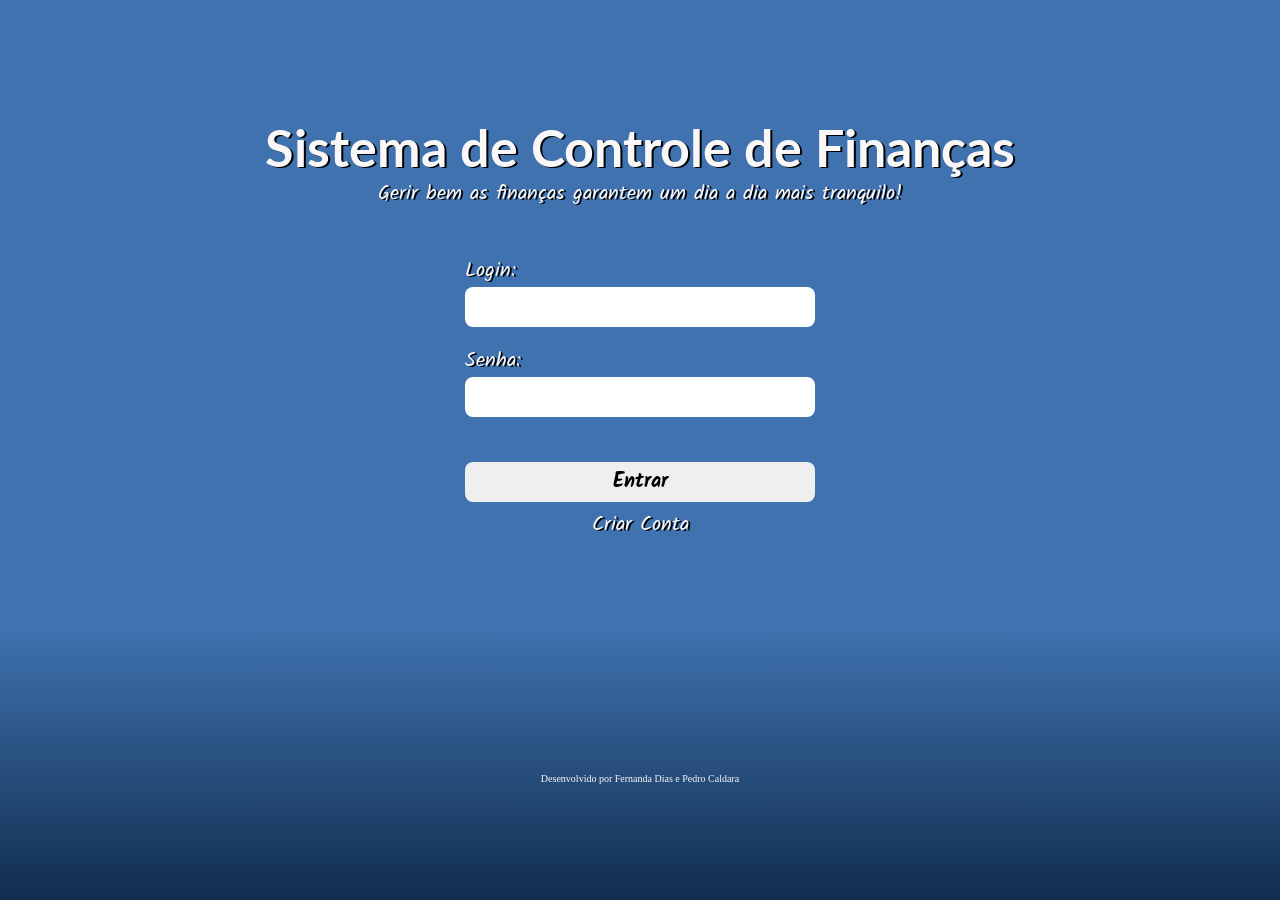
<file: html/index.html>
<!DOCTYPE html>
<html lang="pt-br">
<head>
  <meta charset="UTF-8">
  <meta name="viewport" content="width=device-width, initial-scale=1.0">
  <meta http-equiv="X-UA-Compatible" content="ie=edge">
  <title>Senhor Finanças</title>

  <link rel="shortcut icon" href="../assets/logo.jpg" type="image/x-svg">
  <link rel="stylesheet" href="../css/style.css">
  <script src="../JS/login.js" defer></script>
</head>
<body>
  <main>
    <h1>Sistema de Controle de Finanças</h1>
    <p>Gerir bem as finanças garantem um dia a dia mais tranquilo!</p>
    <form id="login-form" action="">
      <label for="login">Login:</label>
      <input id="login-input" type="email" nome="login">
      
      <label for="senha">Senha:</label>
      <input type="password" nome="senha" id="senha">
  
      <button form="login-form" id="entrar" type="submit">Entrar</button>
    </form>
    <a href="./cadastroNovoUsuario.html">Criar Conta</a>
  </main>
</body>

<footer>Desenvolvido por Fernanda Dias e Pedro Caldara</footer>
</html>
</file>
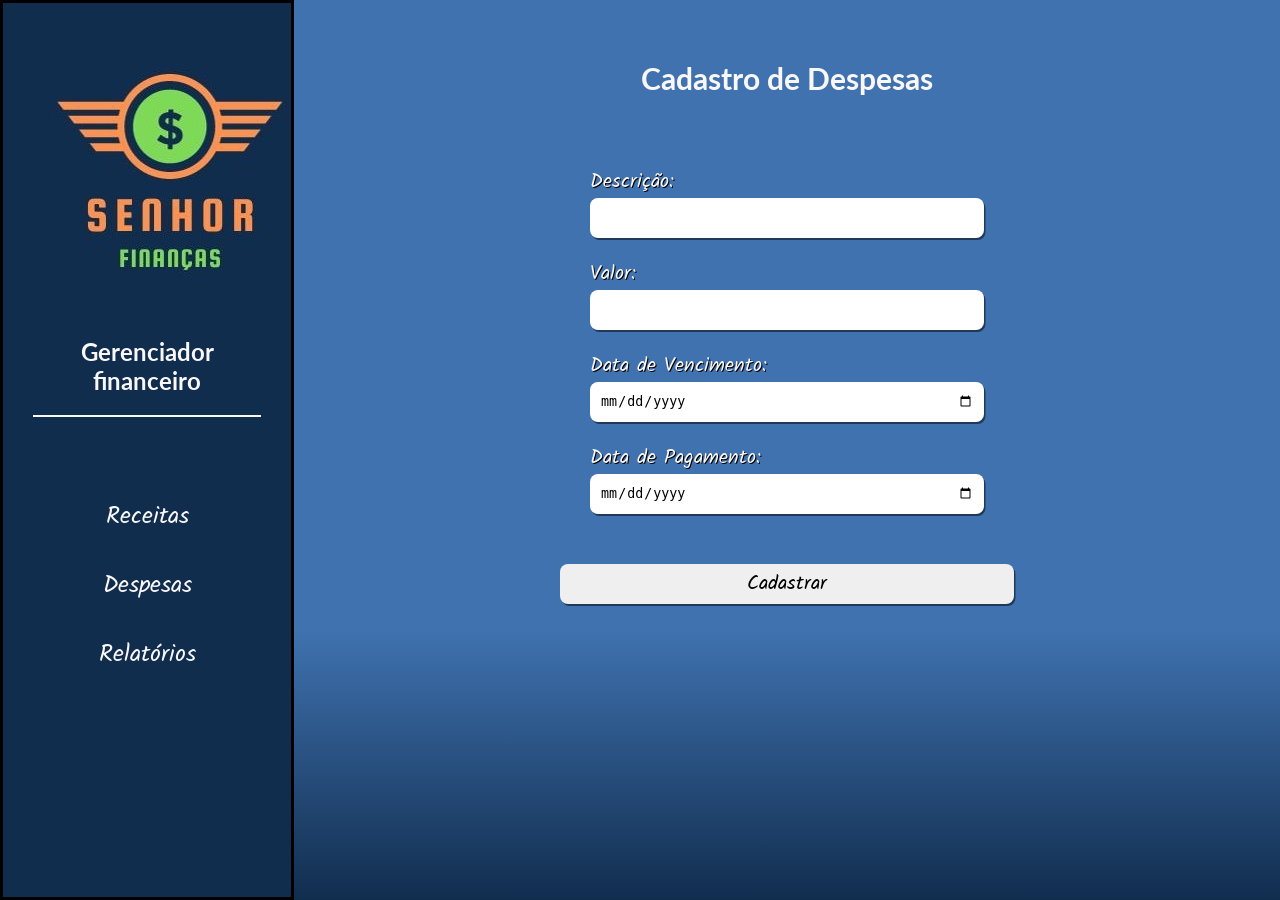
<file: html/cadastroDespesas.html>
<!DOCTYPE html>
<html lang="pt-br">
  <head>
    <meta charset="UTF-8">
    <meta name="viewport" content="width=device-width, initial-scale=1.0">
    <title>Senhor Finanças</title>
  
    <link rel="shortcut icon" href="/assets/logo.jpg" type="image/x-jpg">
    <link rel="stylesheet" href="/css/cadastroReceita.css">
    <script src="../JS/despesa.js" defer></script>
  </head>
  <body>
    <header>
      <a href="./telaInicial.html"><img src="/assets/logo.jpg" alt="logomarca senhor finanças"></a> 
      <h3>Gerenciador financeiro</h3>
      <hr>
      <div class="menu">
        <a href="/html/receitas.html">Receitas</a>
        <a href="/html/despesas.html">Despesas</a>
        <a href="/html/relatorios.html">Relatórios</a>
      </div>
    </header>
  
    <main>
      <h1>Cadastro de Despesas</h1>
    
      <form action="" id="cadastroDespesa">      
        <label for="descricao">Descrição:</label>
        <input type="text" id="descricao" minlength="3" required>
      
        <label for="valor">Valor:</label>
        <input type="number" name="" id="valor" step=".01" required>
        
        <label for="dataVencimento">Data de Vencimento:</label>
        <input type="date" name="dataVencimento" id="dataVencimento" required>

        <label for="dataPagamento">Data de Pagamento:</label>
        <input type="date" name="dataPagamento" id="dataPagamento">
      
      </form>
    
      <button type="submit" form="cadastroDespesa" id="cadastrar">Cadastrar</button>
    </main>
  
  </body>
</html>
</file>
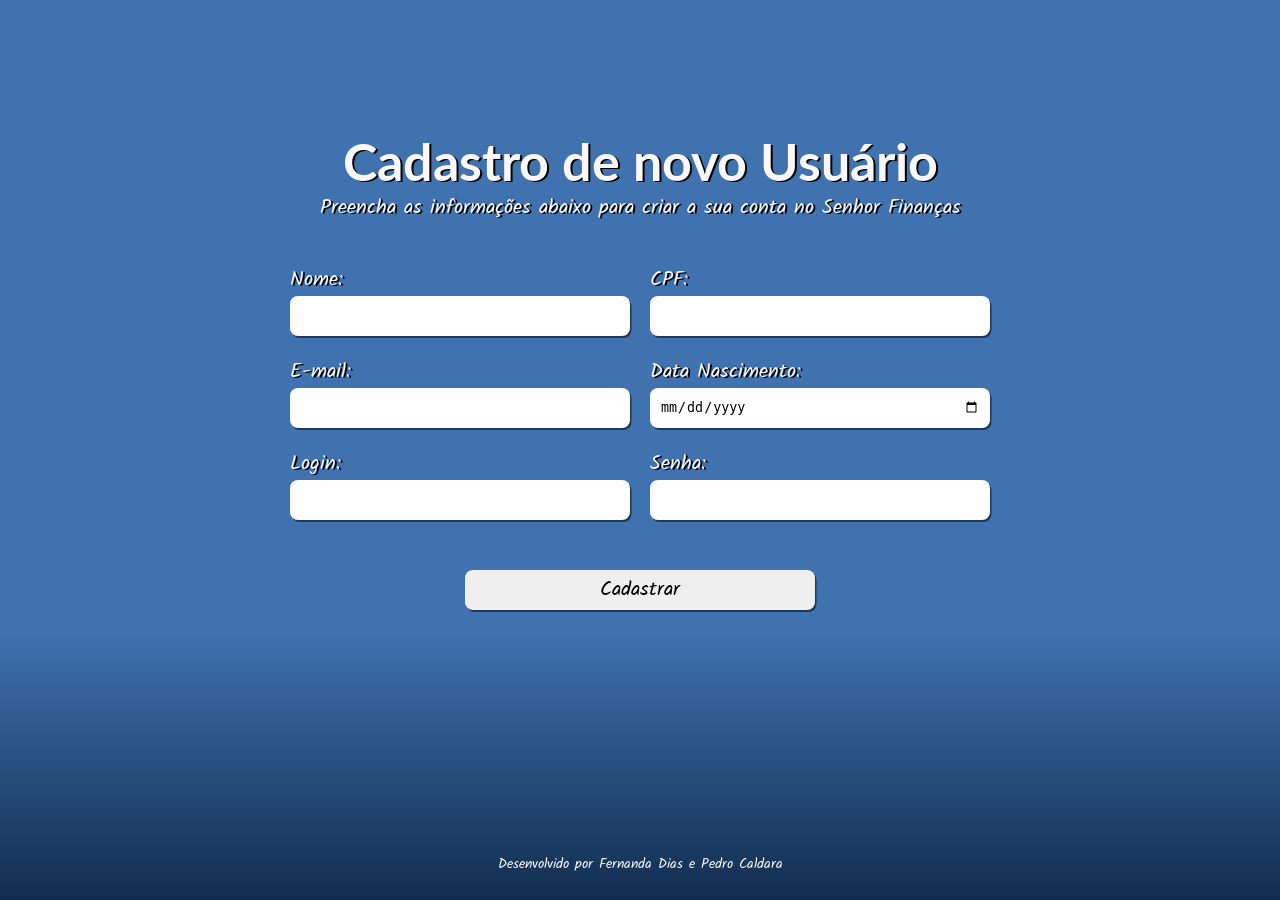
<file: html/cadastroNovoUsuario.html>
<!DOCTYPE html>
<html lang="pt-br">
<head>
  <meta charset="UTF-8">
  <meta name="viewport" content="width=device-width, initial-scale=1.0">
  <title>Senhor Finanças</title>

  <link rel="shortcut icon" href="../assets/logo.jpg" type="image/x-jpg">
  <link rel="stylesheet" href="../css/cadastroNovoUsuario.css" type="text/css">
  <script src="../JS/cadastroUsuario.js" defer></script>
</head>

<body>
  <main>
    <h1>Cadastro de novo Usuário</h1>

    <p>Preencha as informações abaixo para criar a sua conta no Senhor Finanças</p>

    <form action="" id="cadastroUsuario">
      <div class="colunaUm">
        <label for="nome">Nome:</label>
        <input type="text" id="nome" minlength="3" required>
  
        <label for="email">E-mail:</label>
        <input type="email" name="" id="email">
  
        <label for="login">Login:</label>
        <input type="text" id="login" minlength="3" required>
      </div>

      <div class="coluna2">
        <label for="cpf">CPF:</label>
        <input type="number" name="" id="cpf">
  
        <label for="nascimento">Data Nascimento:</label>
        <input type="date" name="" id="nascimento">
  
        <label for="senha">Senha:</label>
        <input type="password" name="" id="senha" minlength="3" required>
      </div>
    </form>

    <button type="submit" id="cadastrar" form="cadastroUsuario">Cadastrar</button>
  </main>

</body>

<footer>
  Desenvolvido por Fernanda Dias e Pedro Caldara
</footer>
</html>
</file>
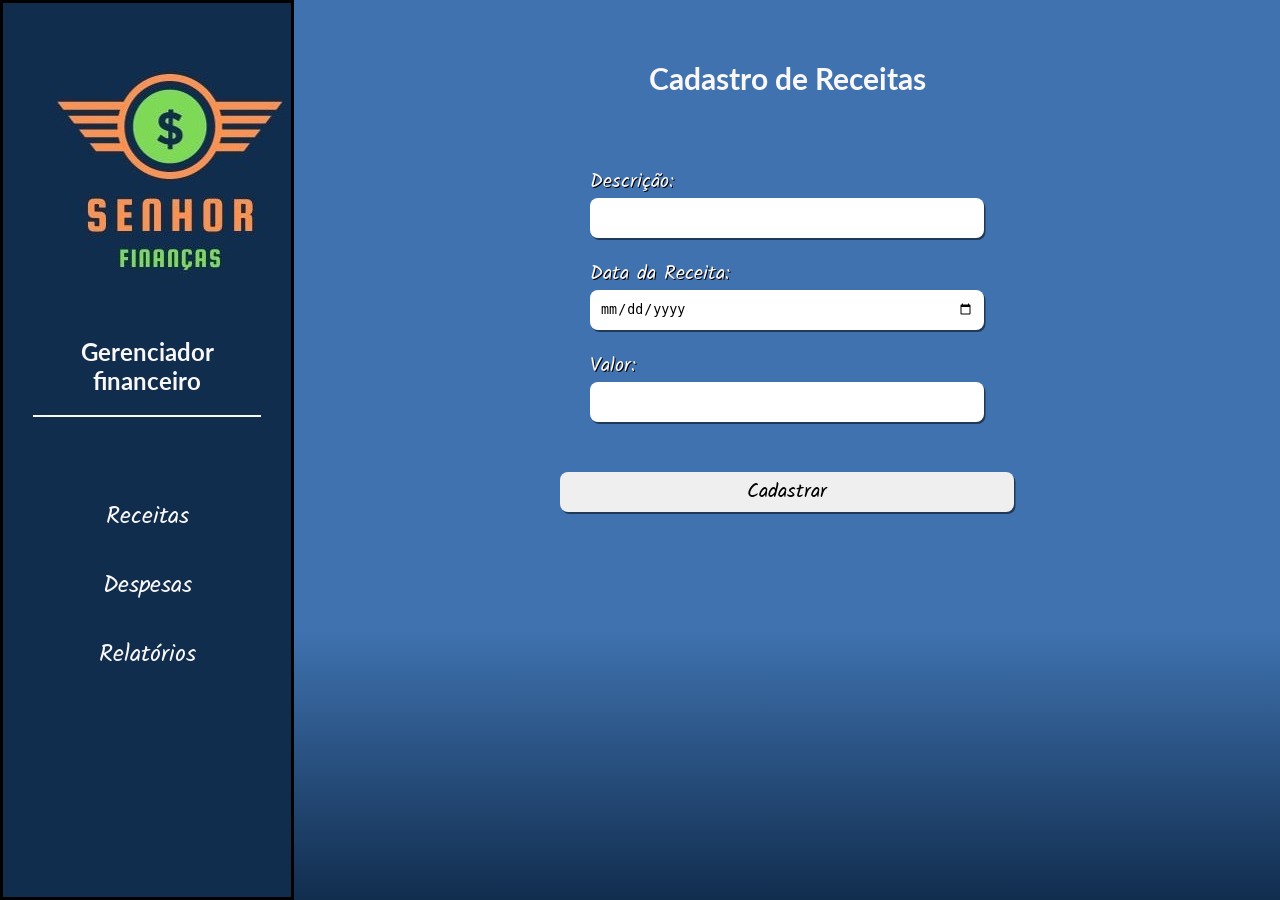
<file: html/cadastroReceita.html>
<!DOCTYPE html>
<html lang="pt-br">
  <head>
    <meta charset="UTF-8">
    <meta name="viewport" content="width=device-width, initial-scale=1.0">
    <title>Senhor Finanças</title>
  
    <link rel="shortcut icon" href="../assets/logo.jpg" type="image/x-jpg">
    <link rel="stylesheet" href="../css/cadastroReceita.css">
    <script src="../JS/editarReceita.js" defer></script>
  </head>
  <body>
    <header>
      <a href="./telaInicial.html"><img src="/assets/logo.jpg" alt="logomarca senhor finanças"></a> 
      <h3>Gerenciador financeiro</h3>
      <hr>
      <div class="menu">
        <a href="/html/receitas.html">Receitas</a>
        <a href="/html/despesas.html">Despesas</a>
        <a href="/html/relatorios.html">Relatórios</a>
      </div>
    </header>
  
    <main>
      <h1>Cadastro de Receitas</h1>
    
      <form action="" id="cadastroReceita">      
        <label for="descricao">Descrição:</label>
        <input type="text" name="descricao" id="descricao" minlength="3" required>
      
        <label for="dataReceita">Data da Receita:</label>
        <input type="date" name="dataReceita" id="dataReceita" required>
      
        <label for="valor">Valor:</label>
        <input type="number" name="valor" id="valor" step=".01" required>
      </form>
    
      <button type="submit" id="cadastrar" form="cadastroReceita">Cadastrar</button>
    </main>
  
  </body>
</html>
</file>
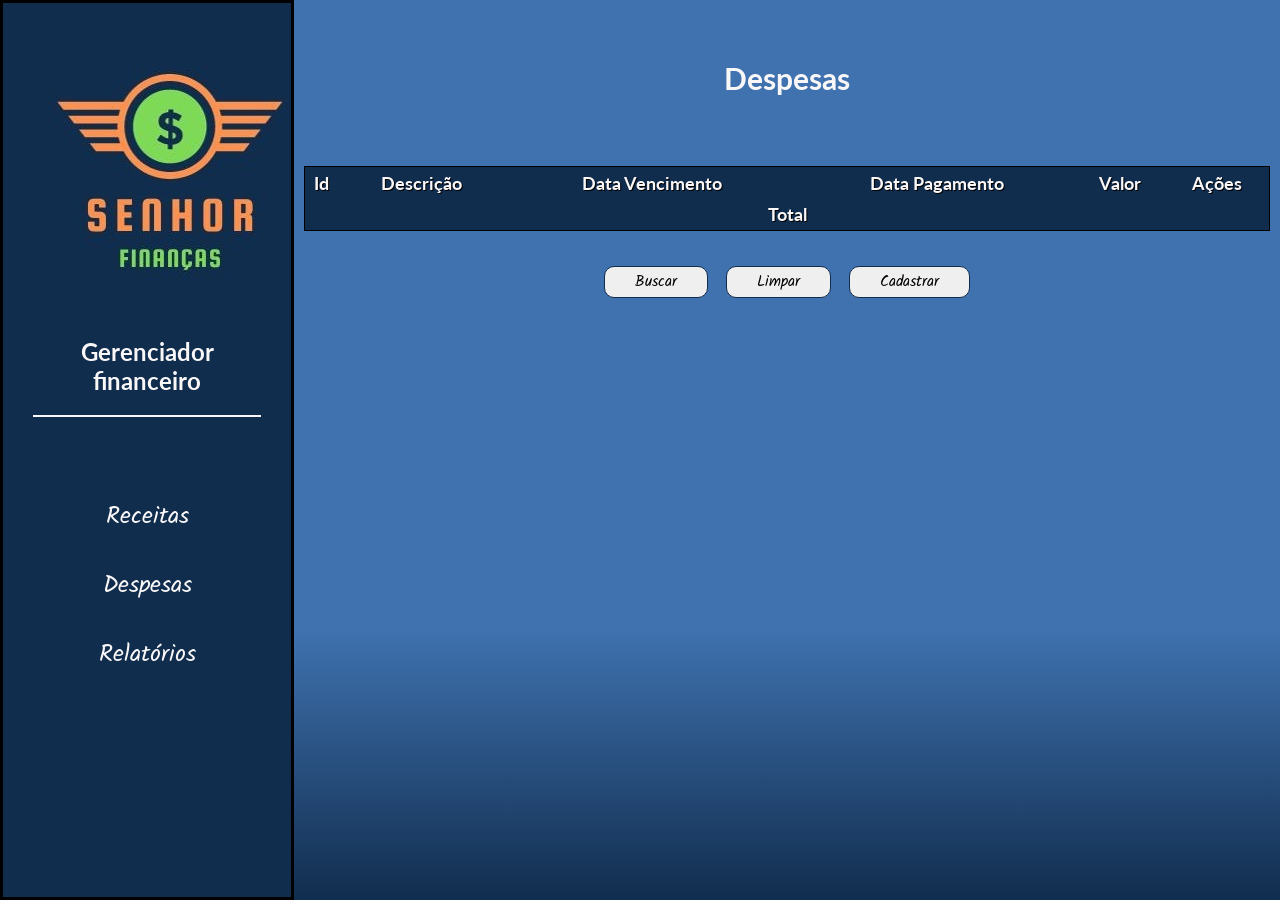
<file: html/despesas.html>
<!DOCTYPE html>
<html lang="pt.br">
<head>
  <meta charset="UTF-8">
  <meta name="viewport" content="width=device-width, initial-scale=1.0">
  <title>Senhor Finanças</title>

  <link rel="shortcut icon" href="/assets/logo.jpg" type="image/x-jpg">
  <link rel="stylesheet" href="/css/receitas.css">
  <script src="../JS/despesa.js" defer></script>
</head>
<body>
  <header>
    <a href="./telaInicial.html"><img src="/assets/logo.jpg" alt="logomarca senhor finanças"></a> 
    <h3>Gerenciador financeiro</h3>
    <hr>
    <div class="menu">
      <a href="/html/receitas.html">Receitas</a>
      <a href="/html/despesas.html">Despesas</a>
      <a href="/html/relatorios.html">Relatórios</a>
    </div>
  </header>

  <main>
    <h1>Despesas</h1>
    
    <table>
      <thead>
        <tr>
          <th>Id</th>
          <th>Descrição</th>
          <th>Data Vencimento</th>
          <th>Data Pagamento</th>
          <th>Valor</th>
          <th>Ações</th>
        </tr>
      </thead>

      <tbody>
       
      </tbody>

      <tfoot>
        <tr>
          <th colspan="6">Total</th>
        </tr>
      </tfoot>
    </table>

    <div class="acoes">
      <button class="buscar">Buscar</button>
      <button class="limpar">Limpar</button>
      <a href="/html/cadastroDespesas.html"><button class="cadastrar">Cadastrar</button></a>
    </div>
  </main>
</body>
</html>
</file>
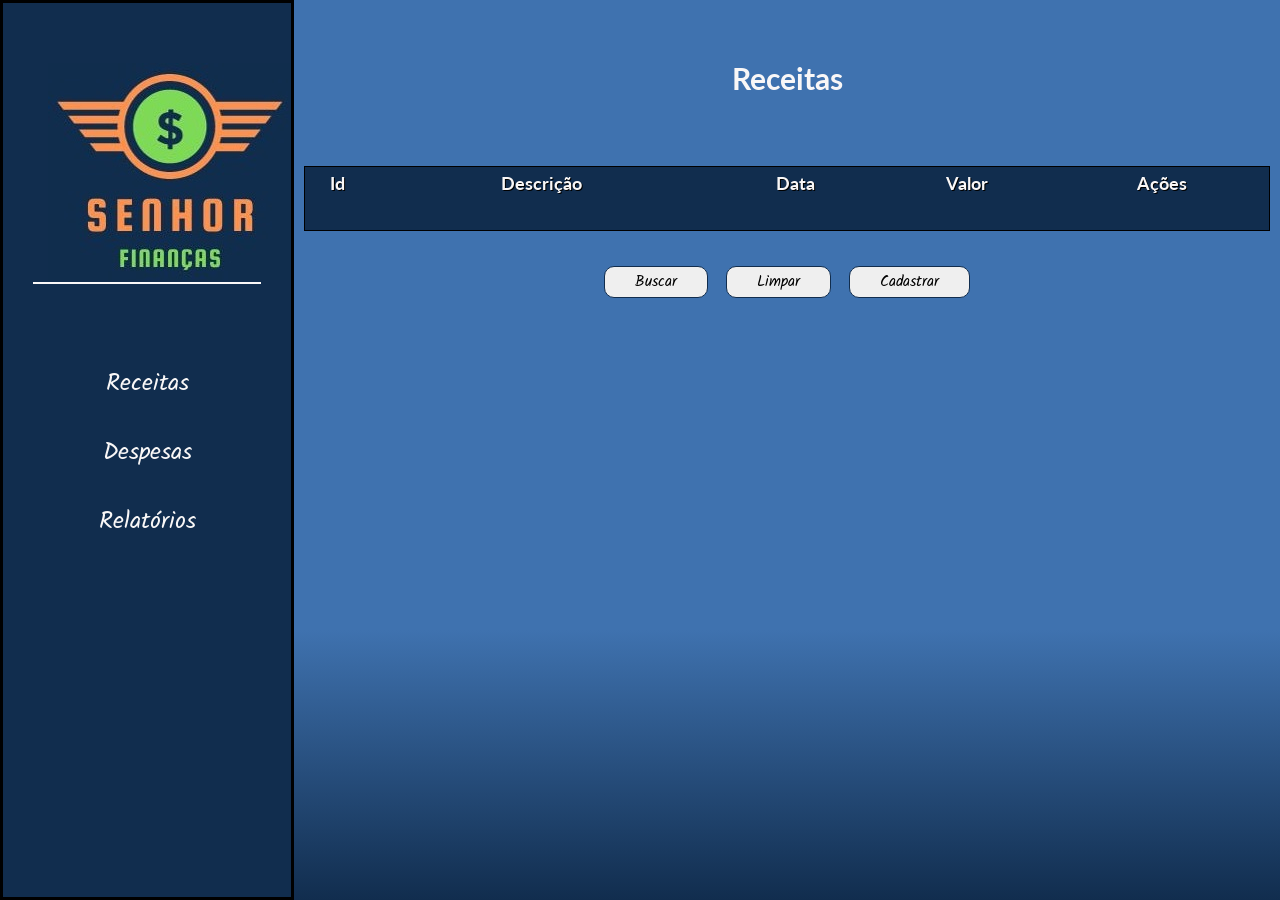
<file: html/receitas.html>
<!DOCTYPE html>
<html lang="pt.br">
<head>
  <meta charset="UTF-8">
  <meta name="viewport" content="width=device-width, initial-scale=1.0">
  <title>Senhor Finanças</title>

  <link rel="shortcut icon" href="/assets/logo.jpg" type="image/x-jpg">
  <link rel="stylesheet" href="/css/receitas.css">
  <script src="../JS/receita.js" defer></script>
</head>
<body>
  <header>
    <a href="./telaInicial.html"><img src="/assets/logo.jpg" alt="logomarca senhor finanças"></a> 
    <hr>
    <div class="menu">
      <a href="/html/receitas.html">Receitas</a>
        <a href="/html/despesas.html">Despesas</a>
      <a href="/html/relatorios.html">Relatórios</a>
    </div>
  </header>

  <main>
    <h1>Receitas</h1>
    
    <table>
      <thead>
        <tr>
          <th>Id</th>
          <th>Descrição</th>
          <th>Data</th>
          <th>Valor</th>
          <th>Ações</th>
        </tr>
      </thead>

      <tbody id="tbody">
        
      </tbody>

      <tfoot>
        <tr>
          <th id="total" colspan="5"></th>
        </tr>
      </tfoot>
    </table>

    <div class="acoes">
      <button class="buscar" onclick="buscarReceitas()">Buscar</button>
      <button class="limpar" onclick="limparTabela()">Limpar</button>
      <a href="/html/cadastroReceita.html"><button class="cadastrar" onclick="cadastrarReceita()">Cadastrar</button></a>      
    </div>
  </main>
</body>
</html>
</file>
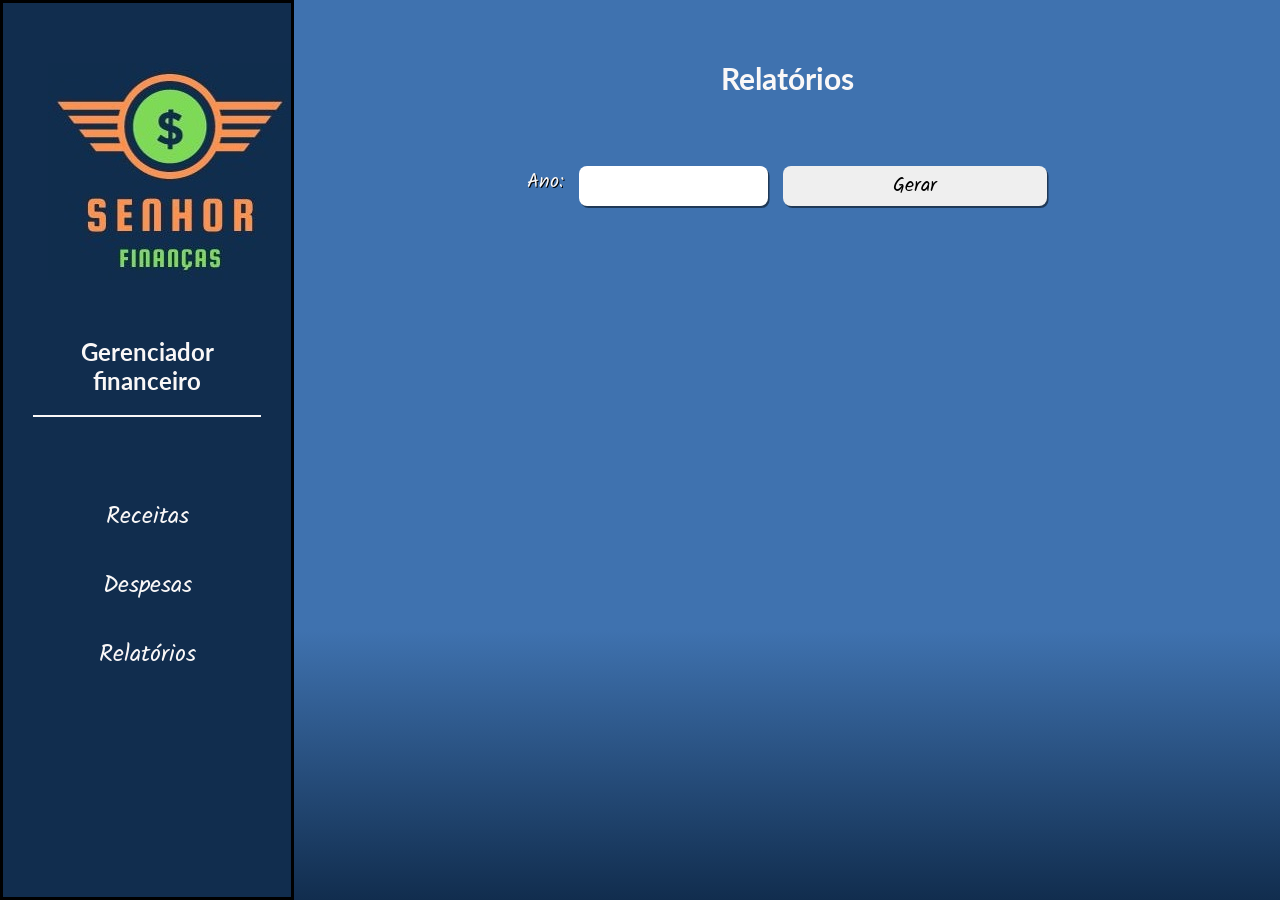
<file: html/relatorios.html>
<!DOCTYPE html>
<html lang="pt-br">
  <head>
    <meta charset="UTF-8">
    <meta name="viewport" content="width=device-width, initial-scale=1.0">
    <title>Senhor Finanças</title>
  
    <link rel="shortcut icon" href="/assets/logo.jpg" type="image/x-jpg">
    <link rel="stylesheet" href="/css/relatorios.css">
  </head>
  <body>
    <header>
      <a href="./telaInicial.html"><img src="/assets/logo.jpg" alt="logomarca senhor finanças"></a> 
      <h3>Gerenciador financeiro</h3>
      <hr>
      <div class="menu">
        <a href="/html/receitas.html">Receitas</a>
        <a href="/html/despesas.html">Despesas</a>
        <a href="/html/relatorios.html">Relatórios</a>
      </div>
    </header>
  
    <main>
      <h1>Relatórios</h1>
    
      <form action="" id="relatorios">      
        <label for="ano">Ano:</label>
        <input type="number" id="ano" minlength="4" required>
        <button type="submit" form="relatorios" class="gerar">Gerar</button>
      </form>
    
    </main>  
  </body>
</html>
</file>
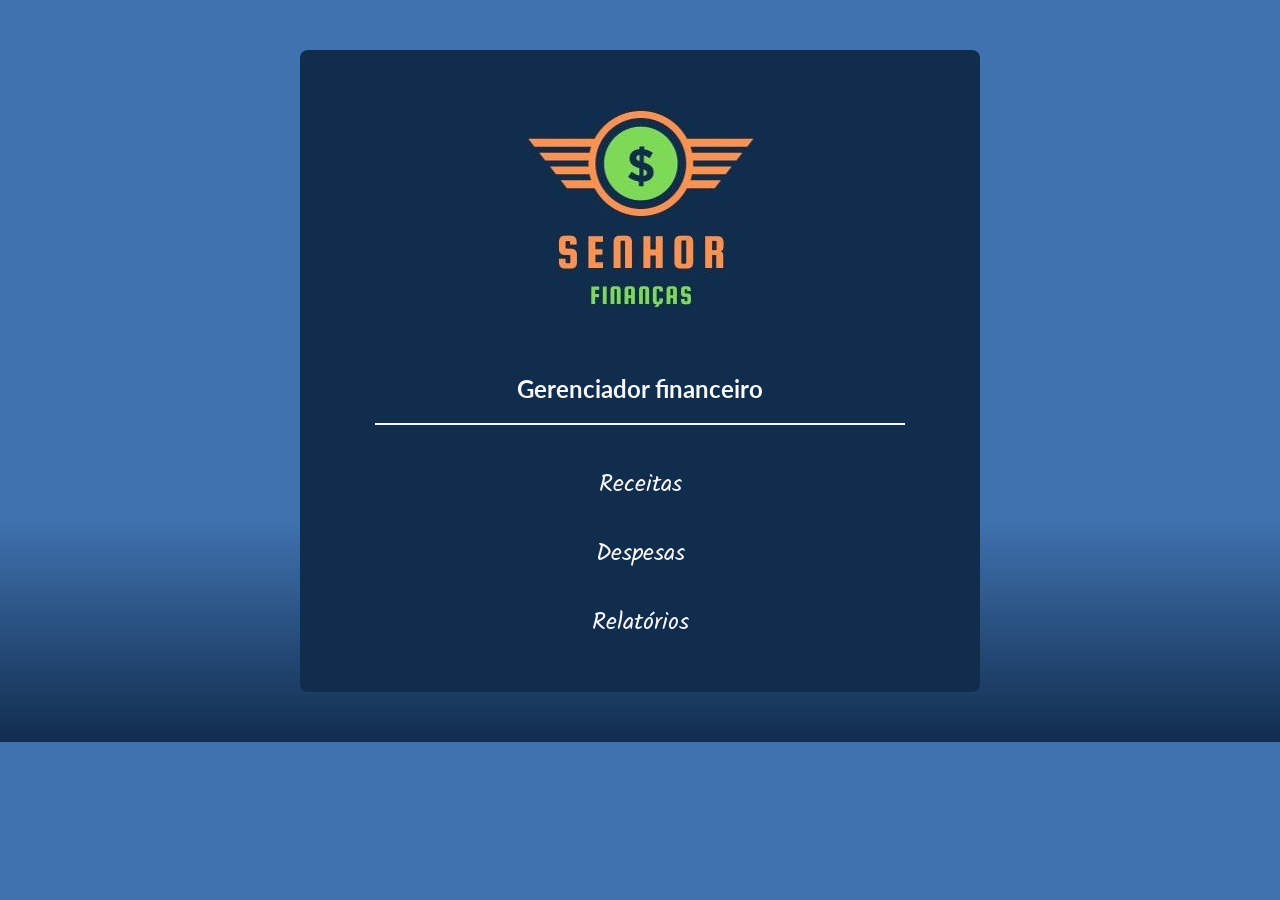
<file: html/telaInicial.html>
<!DOCTYPE html>
<html lang="pt-br">
  <head>
    <meta charset="UTF-8">
    <meta name="viewport" content="width=device-width, initial-scale=1.0">
    <title>Senhor Finanças</title>
  
    <link rel="shortcut icon" href="/assets/logo.jpg" type="image/x-jpg">
    <link rel="stylesheet" href="/css/telaInicial.css">
  </head>
  <body>
    <main>
      <img src="/assets/logo.jpg" alt="logomarca senhor finanças">
      <h3>Gerenciador financeiro</h3>
      <hr>
      <div class="menu">
        <a href="/html/receitas.html">Receitas</a>
        <a href="/html/despesas.html">Despesas</a>
        <a href="/html/relatorios.html">Relatórios</a>
      </div>
    </main>  
  </body>
</html>
</file>
<file: css/style.css>
@import url("https://fonts.googleapis.com/css2?family=Kalam&family=Lato:wght@700&display=swap");

*{
  padding: 0;
  margin: 0;
  box-sizing: border-box;
  -webkit-font-smoothing: antialiased;
  -moz-osx-font-smoothing: grayscale;
}

:root {
  font-size: 62.5%;
  background: var(--cor-fundo);

  --fonte-titulo: "Lato", sans-serif;
  --fonte-texto: "Kalam", cursive;
  
  --cor-principal: #112D4E;
  --cor-secundaria: #3F72AF;
  --cor-tercearia: #DBE2EF;
  --cor-fonte: #F9F7F7;
  --cor-preto: #000000;
  /* --cor-fundo: linear-gradient(290deg, var(--cor-principal) 0%, var(--cor-secundaria) 70%); */
  --cor-fundo: linear-gradient(to bottom, var(--cor-secundaria) 70%, var(--cor-principal));
}

body {
  width: 100%;
  height: 100vh;
  color: var(--cor-fonte);
  display: grid;
  place-items: center; /* se quiser deixar bem ao centro use place-content */
  text-align: center;
}

main {
  display: grid;
  
}

h1 {
  font-family: var(--fonte-titulo);
  font-size: 5.2rem;
}

p, label, button, a {
  font-family: var(--fonte-texto);
  font-size: 2rem;
}

h1, p, label, a {
  text-shadow: 2px 1px black;
}

form {
  display: grid;
  padding: 4.5rem 20rem .7rem;
}

label {
  text-align: left;
}

input, button {
  height: 4rem;
  border-radius: 8px;
  border: none;
}

#login-input {
  margin-bottom: 1.8rem;
}

#login-input, #senha {
  padding: 0 1rem;
}

button {
  margin-top: 4.5rem;
  font-weight: 600;
}

button:hover {
  animation: backGradient 1s forwards;
  scale: 1.02;
}

a {
  text-decoration: none;
  color: var(--cor-fonte);
}

@keyframes backGradient {
  0% {
    background: linear-gradient(110deg, #3F72AF 0%, #112D4E 100%);
  }
  
  5% {
    background: linear-gradient(126deg, #3F72AF 0%, #112D4E 100%);
  }

  10% {
    background: linear-gradient(148deg, #3F72AF 0%, #112D4E 100%);
  }

  15% {
    background: linear-gradient(163deg, #3F72AF 0%, #112D4E 100%);
  }

  20% {
    background: linear-gradient(180deg, #3F72AF 0%, #112D4E 100%);
  }

  25% {
    background: linear-gradient(198deg, #3F72AF 0%, #112D4E 100%);
  }

  30% {
    background: linear-gradient(211deg, #3F72AF 0%, #112D4E 100%);
  }

  35% {
    background: linear-gradient(235deg, #3F72AF 0%, #112D4E 100%);
  }

  40% {
    background: linear-gradient(266deg, #3F72AF 0%, #112D4E 100%);
  }

  45% {
    background: linear-gradient(289deg, #3F72AF 0%, #112D4E 100%);
  }

  50% {
    background: linear-gradient(311deg, #3F72AF 0%, #112D4E 100%);
  }

  55% {
    background: linear-gradient(333deg, #3F72AF 0%, #112D4E 100%);
  }

  60%{
    background: linear-gradient(354deg, #3F72AF 0%, #112D4E 100%);
  }

  65%{
    background: linear-gradient(5deg, #3F72AF 0%, #112D4E 100%);
  }

  70% {
    background: linear-gradient(19deg, #3F72AF 0%, #112D4E 100%);
  }

  80% {
    background: linear-gradient(33deg, #3F72AF 0%, #112D4E 100%);
  }

  90% {
    background: linear-gradient(68deg, #3F72AF 0%, #112D4E 100%);
  }

  95% {
    background: linear-gradient(90deg, #3F72AF 0%, #112D4E 100%);
  }

  100% {
    background: #173e6b;
  }
}
</file>
<file: css/cadastroReceita.css>
@import url("https://fonts.googleapis.com/css2?family=Kalam&family=Lato:wght@700&display=swap");

*{
  padding: 0;
  margin: 0;
  box-sizing: border-box;
  -webkit-font-smoothing: antialiased;
  -moz-osx-font-smoothing: grayscale;
}

:root {
  font-size: 62.5%;
  background: var(--cor-fundo);

  --fonte-titulo: "Lato", sans-serif;
  --fonte-texto: "Kalam", cursive;
  
  --cor-principal: #112D4E;
  --cor-secundaria: #3F72AF;
  --cor-tercearia: #DBE2EF;
  --cor-fonte: #F9F7F7;
  --cor-preto: #000000;
  /* --cor-fundo: linear-gradient(290deg, var(--cor-principal) 0%, var(--cor-secundaria) 70%); */
  --cor-fundo: linear-gradient(to bottom, var(--cor-secundaria) 70%, var(--cor-principal));
}

body {
  display: flex;
  height: 100vh;
}

header {
  height: 100vh;
  background: var(--cor-principal);
  text-align: center;
  padding-top: 6rem;
  border: 3px solid;
  width: 23vw;
}

header img, h3 {
  padding: 0 4.5rem;
}

h3 {
  font-family: var(--fonte-titulo);
  color: var(--cor-fonte);
  font-size: 2.4rem;
  margin: 5.5rem 0 2rem;
}

hr {
  border: 1.8px solid var(--cor-fonte);
  margin: 0 3rem 8rem;
}

.menu {
  display: grid;
  gap: 3rem;
}

.menu a {
  font-family: var(--fonte-texto);
  color: var(--cor-fonte);
  text-decoration: none;
  font-size: 2.4rem;
}

.menu a:hover {
  scale: 1.1;
  transition: .3s;
}

main {
  padding-top: 6rem;
  text-align: center;
  width: 77vw;
}

main h1 {
  font-family: var(--fonte-titulo);
  color: var(--cor-fonte);
  font-size: 3rem;
  margin-bottom: 7rem;
}

form {
  display: grid;
  padding: 0 30%;
}

label, button {
  font-family: var(--fonte-texto);
  font-size: 2rem;
}

label {
  color: var(--cor-fonte);
  text-shadow: 1px 1px black;
  text-align: left;
}

input {
  margin-bottom: 2rem;  
  padding: 0 1rem;
}

/* tira as setas do input tipo number */
input[type=number]::-webkit-inner-spin-button,
    input[type=number]::-webkit-outer-spin-button {
        -webkit-appearance: none;
        margin: 0;
}

input, button {
  height: 4rem;
  border-radius: 8px;
  border: none;
  box-shadow: 1.5px 2px rgba(0, 0, 0, 0.5);
}

button {
  margin-top: 4.5rem;
  font-weight: 500;
  width: 45.4rem;
  margin: 3rem auto 0;
}

button:hover {
  animation: backGradient 1s forwards;
  scale: 1.02;
}

  @keyframes backGradient {
    0% {
      background: linear-gradient(110deg, #3F72AF 0%, #112D4E 100%);
    }
    
    5% {
      background: linear-gradient(126deg, #3F72AF 0%, #112D4E 100%);
    }
  
    10% {
      background: linear-gradient(148deg, #3F72AF 0%, #112D4E 100%);
    }
  
    15% {
      background: linear-gradient(163deg, #3F72AF 0%, #112D4E 100%);
    }
  
    20% {
      background: linear-gradient(180deg, #3F72AF 0%, #112D4E 100%);
    }
  
    25% {
      background: linear-gradient(198deg, #3F72AF 0%, #112D4E 100%);
    }
  
    30% {
      background: linear-gradient(211deg, #3F72AF 0%, #112D4E 100%);
    }
  
    35% {
      background: linear-gradient(235deg, #3F72AF 0%, #112D4E 100%);
    }
  
    40% {
      background: linear-gradient(266deg, #3F72AF 0%, #112D4E 100%);
    }
  
    45% {
      background: linear-gradient(289deg, #3F72AF 0%, #112D4E 100%);
    }
  
    50% {
      background: linear-gradient(311deg, #3F72AF 0%, #112D4E 100%);
    }
  
    55% {
      background: linear-gradient(333deg, #3F72AF 0%, #112D4E 100%);
    }
  
    60%{
      background: linear-gradient(354deg, #3F72AF 0%, #112D4E 100%);
    }
  
    65%{
      background: linear-gradient(5deg, #3F72AF 0%, #112D4E 100%);
    }
  
    70% {
      background: linear-gradient(19deg, #3F72AF 0%, #112D4E 100%);
    }
  
    80% {
      background: linear-gradient(33deg, #3F72AF 0%, #112D4E 100%);
    }
  
    90% {
      background: linear-gradient(68deg, #3F72AF 0%, #112D4E 100%);
    }
  
    95% {
      background: linear-gradient(90deg, #3F72AF 0%, #112D4E 100%);
    }

    100% {
      background: #173e6b;
    }
  }
</file>
<file: css/cadastroNovoUsuario.css>
@import url("https://fonts.googleapis.com/css2?family=Kalam&family=Lato:wght@700&display=swap");

*{
  padding: 0;
  margin: 0;
  box-sizing: border-box;
  -webkit-font-smoothing: antialiased;
  -moz-osx-font-smoothing: grayscale;
}

:root {
  font-size: 62.5%;
  background: var(--cor-fundo);

  --fonte-titulo: "Lato", sans-serif;
  --fonte-texto: "Kalam", cursive;
  
  --cor-principal: #112D4E;
  --cor-secundaria: #3F72AF;
  --cor-tercearia: #DBE2EF;
  --cor-fonte: #F9F7F7;
  --cor-preto: #000000;
  /* --cor-fundo: linear-gradient(290deg, var(--cor-principal) 0%, var(--cor-secundaria) 70%); */
  --cor-fundo: linear-gradient(to bottom, var(--cor-secundaria) 70%, var(--cor-principal));
}

body {
  width: 100%;
  height: 100vh;
  color: var(--cor-fonte);
  text-align: center;
  position: relative;
}

main {
  display: grid;  
  padding-top: 13rem;
}

h1 {
  font-family: var(--fonte-titulo);
  font-size: 5.2rem;
  height: max-content;
}

p, label, button, a {
  font-family: var(--fonte-texto);
  font-size: 2rem;
}

h1, p, label, a {
  text-shadow: 2px 1px black;
}

form {
  display: flex;
  justify-content: center;
  gap: 2rem;
  margin-top: 4rem;
}

form div {
  display: grid;
  width: 34rem;
}

label {
  text-align: left;
}

input {
  margin-bottom: 2rem;  
  padding: 0 1rem;
}

/* tira as setas do input tipo number */
input[type=number]::-webkit-inner-spin-button,
    input[type=number]::-webkit-outer-spin-button {
        -webkit-appearance: none;
        margin: 0;
}

input, button {
  height: 4rem;
  border-radius: 8px;
  border: none;
  box-shadow: 1.5px 2px rgba(0, 0, 0, 0.5);
}

button {
  margin-top: 4.5rem;
  font-weight: 500;
  width: 35rem;
  margin: 3rem auto 0;
}

button:hover {
  animation: backGradient 1s forwards;
  scale: 1.02;
}

footer {
  position: absolute;
  bottom: 2.5rem;
  left: 0;
  right: 0;
  font-family: var(--fonte-texto);
  font-size: 1.4rem;
  }

  @keyframes backGradient {
    0% {
      background: linear-gradient(110deg, #3F72AF 0%, #112D4E 100%);
    }
    
    5% {
      background: linear-gradient(126deg, #3F72AF 0%, #112D4E 100%);
    }
  
    10% {
      background: linear-gradient(148deg, #3F72AF 0%, #112D4E 100%);
    }
  
    15% {
      background: linear-gradient(163deg, #3F72AF 0%, #112D4E 100%);
    }
  
    20% {
      background: linear-gradient(180deg, #3F72AF 0%, #112D4E 100%);
    }
  
    25% {
      background: linear-gradient(198deg, #3F72AF 0%, #112D4E 100%);
    }
  
    30% {
      background: linear-gradient(211deg, #3F72AF 0%, #112D4E 100%);
    }
  
    35% {
      background: linear-gradient(235deg, #3F72AF 0%, #112D4E 100%);
    }
  
    40% {
      background: linear-gradient(266deg, #3F72AF 0%, #112D4E 100%);
    }
  
    45% {
      background: linear-gradient(289deg, #3F72AF 0%, #112D4E 100%);
    }
  
    50% {
      background: linear-gradient(311deg, #3F72AF 0%, #112D4E 100%);
    }
  
    55% {
      background: linear-gradient(333deg, #3F72AF 0%, #112D4E 100%);
    }
  
    60%{
      background: linear-gradient(354deg, #3F72AF 0%, #112D4E 100%);
    }
  
    65%{
      background: linear-gradient(5deg, #3F72AF 0%, #112D4E 100%);
    }
  
    70% {
      background: linear-gradient(19deg, #3F72AF 0%, #112D4E 100%);
    }
  
    80% {
      background: linear-gradient(33deg, #3F72AF 0%, #112D4E 100%);
    }
  
    90% {
      background: linear-gradient(68deg, #3F72AF 0%, #112D4E 100%);
    }
  
    95% {
      background: linear-gradient(90deg, #3F72AF 0%, #112D4E 100%);
    }

    100% {
      background: #173e6b;
    }
  }
</file>
<file: css/receitas.css>
@import url("https://fonts.googleapis.com/css2?family=Kalam&family=Lato:wght@700&display=swap");

*{
  padding: 0;
  margin: 0;
  box-sizing: border-box;
  -webkit-font-smoothing: antialiased;
  -moz-osx-font-smoothing: grayscale;
}

:root {
  font-size: 62.5%;
  background: var(--cor-fundo);

  --fonte-titulo: "Lato", sans-serif;
  --fonte-texto: "Kalam", cursive;
  
  --cor-principal: #112D4E;
  --cor-secundaria: #3F72AF;
  --cor-terciaria: #DBE2EF;
  --cor-fonte: #F9F7F7;
  --cor-preto: #000000;
  /* --cor-fundo: linear-gradient(290deg, var(--cor-principal) 0%, var(--cor-secundaria) 70%); */
  --cor-fundo: linear-gradient(to bottom, var(--cor-secundaria) 70%, var(--cor-principal));
}

body {
  display: flex;
  height: 100vh;
}

header {
  height: 100vh;
  background: var(--cor-principal);
  text-align: center;
  padding-top: 6rem;
  border: 3px solid;
  width: 23vw;
}

header img, h3 {
  padding: 0 4.5rem;
}

h3 {
  font-family: var(--fonte-titulo);
  color: var(--cor-fonte);
  font-size: 2.4rem;
  margin: 5.5rem 0 2rem;
}

hr {
  border: 1.8px solid var(--cor-fonte);
  margin: 0 3rem 8rem;
}

.menu {
  display: grid;
  gap: 3rem;
}

.menu a {
  font-family: var(--fonte-texto);
  color: var(--cor-fonte);
  text-decoration: none;
  font-size: 2.4rem;
}

.menu a:hover {
  scale: 1.1;
  transition: .3s;
}

main {
  text-align: center;
  padding: 6rem 1rem;
  width: 77vw;
}

main h1 {
  font-family: var(--fonte-titulo);
  color: var(--cor-fonte);
  font-size: 3rem;
  margin-bottom: 7rem;
}

table {
  border: 1px solid;
  border-collapse: collapse;
  table-layout: auto;
  width: 100%;
}

table tr:nth-child(odd) {
  background: var(--cor-terciaria);
}

table tr:nth-child(even) {
  background: var(--cor-fonte);
}

th {
  font-family: var(--fonte-titulo);
  font-size: 1.8rem;
  color: var(--cor-fonte);
  background: var(--cor-principal);
  text-shadow: 1px 1px black;
  height: 3.2rem;
}

td {
  font-family: var(--fonte-texto);
  font-size: 1.8rem;
  height: 5.5rem;
}

td button, .acoes button {
  font-family: var(--fonte-texto);
  font-size: 1.5rem;
  padding: .3rem 3rem;
  margin: 1rem 0;
  border: .5px solid var(--cor-principal);
  border-radius: 10px;
}

td button:hover {
  animation: backGradient2 1s forwards;
  scale: 1.02;
}

.acoes button:hover {
  animation: backGradient 1s forwards;
  scale: 1.02;
}

.acoes {
  display: flex;
  justify-content: center;
  gap: 1.8rem;
  margin-top: 2.5rem;
}

  @keyframes backGradient {
    0% {
      background: linear-gradient(110deg, #3F72AF 0%, #112D4E 100%);
    }
    
    5% {
      background: linear-gradient(126deg, #3F72AF 0%, #112D4E 100%);
    }
  
    10% {
      background: linear-gradient(148deg, #3F72AF 0%, #112D4E 100%);
    }
  
    15% {
      background: linear-gradient(163deg, #3F72AF 0%, #112D4E 100%);
    }
  
    20% {
      background: linear-gradient(180deg, #3F72AF 0%, #112D4E 100%);
    }
  
    25% {
      background: linear-gradient(198deg, #3F72AF 0%, #112D4E 100%);
    }
  
    30% {
      background: linear-gradient(211deg, #3F72AF 0%, #112D4E 100%);
    }
  
    35% {
      background: linear-gradient(235deg, #3F72AF 0%, #112D4E 100%);
    }
  
    40% {
      background: linear-gradient(266deg, #3F72AF 0%, #112D4E 100%);
    }
  
    45% {
      background: linear-gradient(289deg, #3F72AF 0%, #112D4E 100%);
    }
  
    50% {
      background: linear-gradient(311deg, #3F72AF 0%, #112D4E 100%);
    }
  
    55% {
      background: linear-gradient(333deg, #3F72AF 0%, #112D4E 100%);
    }
  
    60%{
      background: linear-gradient(354deg, #3F72AF 0%, #112D4E 100%);
    }
  
    65%{
      background: linear-gradient(5deg, #3F72AF 0%, #112D4E 100%);
    }
  
    70% {
      background: linear-gradient(19deg, #3F72AF 0%, #112D4E 100%);
    }
  
    80% {
      background: linear-gradient(33deg, #3F72AF 0%, #112D4E 100%);
    }
  
    90% {
      background: linear-gradient(68deg, #3F72AF 0%, #112D4E 100%);
    }
  
    95% {
      background: linear-gradient(90deg, #3F72AF 0%, #112D4E 100%);
    }

    100% {
      background: #173e6b;
    }
  }
  
  @keyframes backGradient2 {
    0% {
      background: linear-gradient(110deg, #3F72AF 0%, #DBE2EF 100%);
    }
    
    5% {
      background: linear-gradient(126deg, #3F72AF 0%, #DBE2EF 100%);
    }
  
    10% {
      background: linear-gradient(148deg, #3F72AF 0%, #DBE2EF 100%);
    }
  
    15% {
      background: linear-gradient(163deg, #3F72AF 0%, #DBE2EF 100%);
    }
  
    20% {
      background: linear-gradient(180deg, #3F72AF 0%, #DBE2EF 100%);
    }
  
    25% {
      background: linear-gradient(198deg, #3F72AF 0%, #DBE2EF 100%);
    }
  
    30% {
      background: linear-gradient(211deg, #3F72AF 0%, #DBE2EF 100%);
    }
  
    35% {
      background: linear-gradient(235deg, #3F72AF 0%, #DBE2EF 100%);
    }
  
    40% {
      background: linear-gradient(266deg, #3F72AF 0%, #DBE2EF 100%);
    }
  
    45% {
      background: linear-gradient(289deg, #3F72AF 0%, #DBE2EF 100%);
    }
  
    50% {
      background: linear-gradient(311deg, #3F72AF 0%, #DBE2EF 100%);
    }
  
    55% {
      background: linear-gradient(333deg, #3F72AF 0%, #DBE2EF 100%);
    }
  
    60%{
      background: linear-gradient(354deg, #3F72AF 0%, #DBE2EF 100%);
    }
  
    65%{
      background: linear-gradient(5deg, #3F72AF 0%, #DBE2EF 100%);
    }
  
    70% {
      background: linear-gradient(19deg, #3F72AF 0%, #DBE2EF 100%);
    }
  
    80% {
      background: linear-gradient(33deg, #3F72AF 0%, #DBE2EF 100%);
    }
  
    90% {
      background: linear-gradient(68deg, #3F72AF 0%, #DBE2EF 100%);
    }
  
    95% {
      background: linear-gradient(90deg, #3F72AF 0%, #DBE2EF 100%);
    }

    100% {
      background: #3F72AF;
    }
  }
</file>
<file: css/relatorios.css>
@import url("https://fonts.googleapis.com/css2?family=Kalam&family=Lato:wght@700&display=swap");

*{
  padding: 0;
  margin: 0;
  box-sizing: border-box;
  -webkit-font-smoothing: antialiased;
  -moz-osx-font-smoothing: grayscale;
}

:root {
  font-size: 62.5%;
  background: var(--cor-fundo);

  --fonte-titulo: "Lato", sans-serif;
  --fonte-texto: "Kalam", cursive;
  
  --cor-principal: #112D4E;
  --cor-secundaria: #3F72AF;
  --cor-tercearia: #DBE2EF;
  --cor-fonte: #F9F7F7;
  --cor-preto: #000000;
  /* --cor-fundo: linear-gradient(290deg, var(--cor-principal) 0%, var(--cor-secundaria) 70%); */
  --cor-fundo: linear-gradient(to bottom, var(--cor-secundaria) 70%, var(--cor-principal));
}

body {
  display: flex;
  height: 100vh;
}

header {
  height: 100vh;
  background: var(--cor-principal);
  text-align: center;
  padding-top: 6rem;
  border: 3px solid;
  width: 23vw;
}

header img, h3 {
  padding: 0 4.5rem;
}

h3 {
  font-family: var(--fonte-titulo);
  color: var(--cor-fonte);
  font-size: 2.4rem;
  margin: 5.5rem 0 2rem;
}

hr {
  border: 1.8px solid var(--cor-fonte);
  margin: 0 3rem 8rem;
}

.menu {
  display: grid;
  gap: 3rem;
}

.menu a {
  font-family: var(--fonte-texto);
  color: var(--cor-fonte);
  text-decoration: none;
  font-size: 2.4rem;
}

.menu a:hover {
  scale: 1.1;
  transition: .3s;
}

main {
  padding-top: 6rem;
  text-align: center;
  width: 77vw;
}

main h1 {
  font-family: var(--fonte-titulo);
  color: var(--cor-fonte);
  font-size: 3rem;
  margin-bottom: 7rem;
}

form {
  display: flex;
  gap: 1.5rem;
  padding: 0 35%;
  justify-content: center;
}

label, button {
  font-family: var(--fonte-texto);
  font-size: 2rem;
}

label {
  color: var(--cor-fonte);
  text-shadow: 1px 1px black;
}

input { 
  padding: 0 1rem;
}

/* tira as setas do input tipo number */
input[type=number]::-webkit-inner-spin-button,
    input[type=number]::-webkit-outer-spin-button {
        -webkit-appearance: none;
        margin: 0;
}

input, button {
  height: 4rem;
  border-radius: 8px;
  border: none;
  box-shadow: 1.5px 2px rgba(0, 0, 0, 0.5);
}

button {
  padding: 0 11rem;
}

button:hover {
  animation: backGradient 1s forwards;
  scale: 1.02;
}

  @keyframes backGradient {
    0% {
      background: linear-gradient(110deg, #3F72AF 0%, #112D4E 100%);
    }
    
    5% {
      background: linear-gradient(126deg, #3F72AF 0%, #112D4E 100%);
    }
  
    10% {
      background: linear-gradient(148deg, #3F72AF 0%, #112D4E 100%);
    }
  
    15% {
      background: linear-gradient(163deg, #3F72AF 0%, #112D4E 100%);
    }
  
    20% {
      background: linear-gradient(180deg, #3F72AF 0%, #112D4E 100%);
    }
  
    25% {
      background: linear-gradient(198deg, #3F72AF 0%, #112D4E 100%);
    }
  
    30% {
      background: linear-gradient(211deg, #3F72AF 0%, #112D4E 100%);
    }
  
    35% {
      background: linear-gradient(235deg, #3F72AF 0%, #112D4E 100%);
    }
  
    40% {
      background: linear-gradient(266deg, #3F72AF 0%, #112D4E 100%);
    }
  
    45% {
      background: linear-gradient(289deg, #3F72AF 0%, #112D4E 100%);
    }
  
    50% {
      background: linear-gradient(311deg, #3F72AF 0%, #112D4E 100%);
    }
  
    55% {
      background: linear-gradient(333deg, #3F72AF 0%, #112D4E 100%);
    }
  
    60%{
      background: linear-gradient(354deg, #3F72AF 0%, #112D4E 100%);
    }
  
    65%{
      background: linear-gradient(5deg, #3F72AF 0%, #112D4E 100%);
    }
  
    70% {
      background: linear-gradient(19deg, #3F72AF 0%, #112D4E 100%);
    }
  
    80% {
      background: linear-gradient(33deg, #3F72AF 0%, #112D4E 100%);
    }
  
    90% {
      background: linear-gradient(68deg, #3F72AF 0%, #112D4E 100%);
    }
  
    95% {
      background: linear-gradient(90deg, #3F72AF 0%, #112D4E 100%);
    }

    100% {
      background: #173e6b;
    }
  }
</file>
<file: css/telaInicial.css>
@import url("https://fonts.googleapis.com/css2?family=Kalam&family=Lato:wght@700&display=swap");

*{
  padding: 0;
  margin: 0;
  box-sizing: border-box;
  -webkit-font-smoothing: antialiased;
  -moz-osx-font-smoothing: grayscale;
}

:root {
  font-size: 62.5%;
  background: var(--cor-fundo);  

  --fonte-titulo: "Lato", sans-serif;
  --fonte-texto: "Kalam", cursive;
  
  --cor-principal: #112D4E;
  --cor-secundaria: #3F72AF;
  --cor-tercearia: #DBE2EF;
  --cor-fonte: #F9F7F7;
  --cor-preto: #000000;
  /* --cor-fundo: linear-gradient(290deg, var(--cor-principal) 0%, var(--cor-secundaria) 70%); */
  --cor-fundo: linear-gradient(to bottom, var(--cor-secundaria) 70%, var(--cor-principal));
}

body {
  text-align: center;
}

main {
  background: var(--cor-principal);
  padding: 5rem 4.5rem;
  margin: 5rem 30rem;
  border-radius: 8px;
}

h3 {
  font-family: var(--fonte-titulo);
  color: var(--cor-fonte);
  font-size: 2.4rem;
  margin: 5.5rem 0 2rem;
}

hr {
  border: 1.8px solid var(--cor-fonte);
  margin: 0 3rem 4rem;
}

.menu {
  display: grid;
  gap: 3rem;
}

.menu a {
  font-family: var(--fonte-texto);
  color: var(--cor-fonte);
  text-decoration: none;
  font-size: 2.4rem;
}

.menu a:hover {
  scale: 1.1;
  transition: .3s;
}

main h1 {
  font-family: var(--fonte-titulo);
  color: var(--cor-fonte);
  font-size: 3rem;
  margin-bottom: 7rem;
}
</file>
